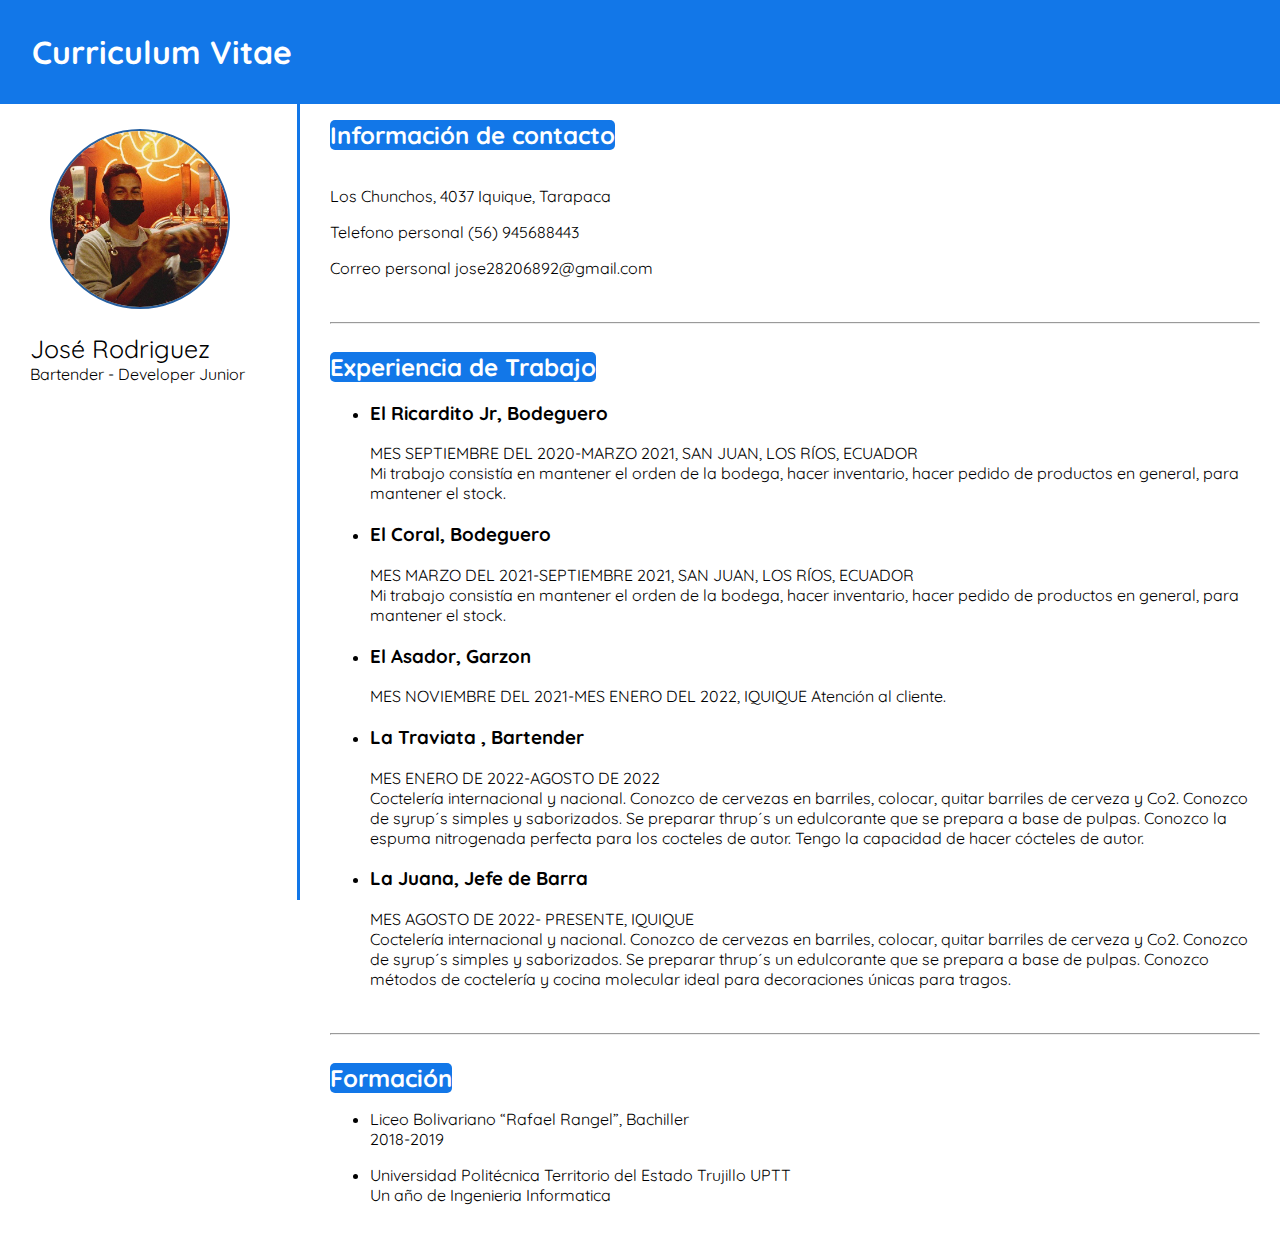
<file: Pagina Personal de Presentacion/index.html>
<!DOCTYPE html>
<html lang="es">
    <head>
        <meta charset="UTF-8">
        <meta name="viewport" content="width=device-width, initial-scale=1.0">
        <title class="title">Presentacion Personal</title>
        <link rel="stylesheet" href="./CSS/styles.css">
        <link rel="preconnect" href="https://fonts.googleapis.com">
        <link rel="preconnect" href="https://fonts.gstatic.com" crossorigin>
        <link href="https://fonts.googleapis.com/css2?family=Quicksand:wght@300&display=swap" rel="stylesheet">
    </head>
    <!-- Divicion de head y body -->
    <body>
        <h1 class="line-top">Curriculum Vitae</h1>
        <nav id="navbar" class="inline">
        </nav>
        <!-- Genera problemas <div> -->
                <img class="avatar" src="./image/Perfil.png" alt="Imagen de Usuario">
                <br>
                <br>
                <p id="name">José Rodriguez</p>
                <br>
                <p id="habilidades"> Bartender - Developer Junior</p>
        <!-- Divicion de Avatar y nombre -->
        <main class="a-info" id="a-info">
                <div class="info">
                    <h2 class="inline" id="titulos">Información de contacto</h2>
                    <br>  
                    <br>
                    <p class="block" id="separador">Los Chunchos, 4037
                        Iquique, Tarapaca
                    </p>
                    <p   class="block">
                    Telefono personal (56) 945688443
                    </p>
                    <p class="block">
                        Correo personal jose28206892@gmail.com
                    </p>
                    <br>
                    <hr>
                    <br>
                </div>
                <!-- Div -->
                <section>
                <div class="separador" class="Experiencia">
                    <h2 class="inline" id="titulos">Experiencia de Trabajo</h2>
                    <ul>
                        <li><h3>El Ricardito Jr, Bodeguero </h3>
                            MES SEPTIEMBRE DEL 2020-MARZO 2021, SAN JUAN, LOS RÍOS, ECUADOR<br>
                            Mi trabajo consistía en mantener el orden de la bodega, hacer inventario,
                            hacer pedido de productos en general, para mantener el stock.
                        </li>
                        <li><h3>El Coral, Bodeguero</h3> 
                            MES MARZO DEL 2021-SEPTIEMBRE 2021, SAN JUAN, LOS RÍOS, ECUADOR<br>
                            Mi trabajo consistía en mantener el orden de la bodega, hacer inventario,
                            hacer pedido de productos en general, para mantener el stock.
                        </li>
                        <li><h3>El Asador, Garzon</h3>
                            MES NOVIEMBRE DEL 2021-MES ENERO DEL 2022, IQUIQUE 
                            Atención al cliente.
                        </li>
                        <li><h3>La Traviata , Bartender</h3>
                            MES ENERO DE 2022-AGOSTO DE 2022<br>
                            Coctelería internacional y nacional.
                            Conozco de cervezas en barriles, colocar, quitar barriles de cerveza y Co2.
                            Conozco de syrup´s simples y saborizados.
                            Se preparar thrup´s un edulcorante que se prepara a base de pulpas.
                            Conozco la espuma nitrogenada perfecta para los cocteles de autor.
                            Tengo la capacidad de hacer cócteles de autor.
                        </li>
                        <li><h3>La Juana, Jefe de Barra</h3>
                            MES AGOSTO DE 2022- PRESENTE, IQUIQUE<br>
                            Coctelería internacional y nacional.
                            Conozco de cervezas en barriles, colocar, quitar barriles de cerveza y Co2.
                            Conozco de syrup´s simples y saborizados.
                            Se preparar thrup´s un edulcorante que se prepara a base de pulpas.
                            Conozco métodos de coctelería y cocina molecular ideal para decoraciones únicas para tragos.
                        </li>
                    </ul>
                </div>
            </section>
            <br>
            <hr>
            <br>
            <section class="estudios">
                <h2 class="inline" id="titulos">Formación</h2>
                <ul>
                    <li>
                        <p>Liceo Bolivariano “Rafael Rangel”, Bachiller<br>
                        2018-2019
                        </p>
                    </li>
                    <li>
                        <p>Universidad Politécnica Territorio del Estado Trujillo  UPTT <br>
                        Un año de Ingenieria Informatica
                        </p>
                    </li>
                </ul>
            </section>
        </main>
    </body>
</html>
</file>
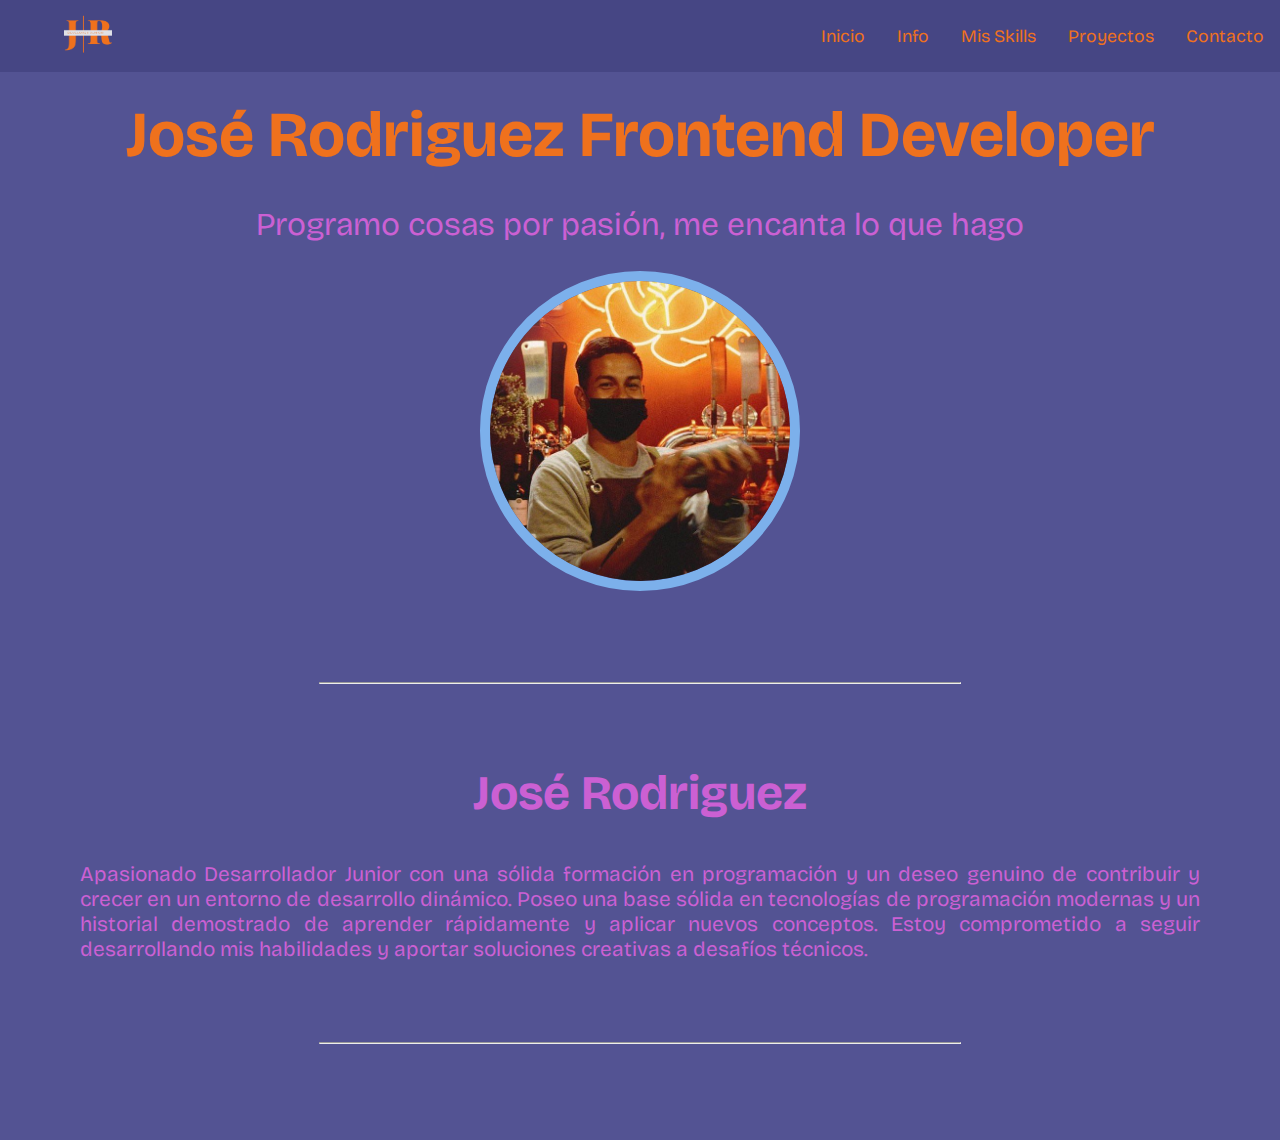
<file: Portafolio/index.html>
<!DOCTYPE html>
<html lang="es">
<head>
    <meta charset="UTF-8">
    <meta name="viewport" content="width=device-width, initial-scale=1.0">
    <title>Portafolio | José Rodriguez</title>
    <link rel="stylesheet" href="CSS/styles.css">
    <meta
    name="description"
    content="Portafolio de José Rodriguez desarrollador">
    <link rel="shortcut icon" href="image/icono.png" />
    <link rel="preconnect" href="https://fonts.googleapis.com">
<link rel="preconnect" href="https://fonts.gstatic.com" crossorigin>
<link href="https://fonts.googleapis.com/css2?family=Bricolage+Grotesque:opsz,wght@10..48,200;10..48,400;10..48,700&family=Montserrat:ital,wght@0,400;0,500;0,700;1,100&display=swap" rel="stylesheet">
</head>
<body>
    <header id="navbar">
        <img id="isotipo" src="image/isotipo.png" alt="Una letra J y una letra R con un texto que cruza y dice developer junior">
        <div id="header-link">
            <a href="#Welcome-section">Inicio</a>
            <a href="#Info">Info</a>
            <a href="#Skills">Mis Skills</a>
            <a href="#Projets">Proyectos</a>
            <a href="#Contacto">Contacto</a>
        </div>
    </header>
    <main>
        <section id="Welcome-section">
            <h1>José Rodriguez Frontend Developer</h1>
            <p>Programo cosas por pasión, me encanta lo que hago</p>
                <img id="photo" src="image/photo.png" width="300" height="300" alt="Foto de Jose Rodriguez">
            
        </section>
        <hr>
        <section id="Info">
            <div id="info-p">
               <h2>José Rodriguez</h2>
               <p>Apasionado Desarrollador Junior con una sólida formación en programación y un deseo genuino de contribuir y crecer en un entorno de desarrollo dinámico. Poseo una base sólida en tecnologías de programación modernas y un historial demostrado de aprender rápidamente y aplicar nuevos conceptos. Estoy comprometido a seguir desarrollando mis habilidades y aportar soluciones creativas a desafíos técnicos.</p>
            </div>
        </section>
        <hr>
        <section id="Skills">
            <div></div>
            <div></div>
            <div></div>
        </section>
    </main>
</body>
</html>
</file>
<file: Pagina Personal de Presentacion/CSS/styles.css>
* {
    font-family: 'Quicksand', sans-serif;
    box-sizing: border-box;
}

.title {
    visibility: hidden;
}

body {
    margin: 0;
}

.avatar {
    margin-left: 50px;
    margin-top: 25px;
    border-radius: 50%;
    width: 180px;
    height: 180px;
    border: 2px #2760A0 solid;
}

#name {
    font-size: 25px;
    /* margin: 0; */
}

.inline {
    display: inline;
}

.block {
    display: block;
}

/* .container {
    margin-left: 50px;
    margin-top: 140px;
} */

.line-top {
    background-color: #1277E8;
    color: #fff;
    padding: 32px;
    margin: 0;
}

#navbar {
    position: fixed;
    min-width: 290px;
    top: 0;
    left: 0px;
    width: 300px;
    height: 100%;
    border-right: solid;
    border-color: #1277E8;
}

#a-info {
    position: absolute;
    margin-left: 310px;
    padding: 20px;
    top: 100px;
    
}

#titulos {
    background-color: #1277E8;
    border-radius: 5px;
    color:#fff;
    border: 5px;
}

#name, #habilidades {
    margin-left: 30px;
    margin-right: 0;
    max-width: 250px;
    padding: 0;
    display: inline;
}
</file>
<file: Portafolio/CSS/styles.css>
/*          fuentes que se utilizaran                       */
/*          font-family: 'Bricolage Grotesque', sans-serif;
            font-family: 'Montserrat', sans-serif;               */



/* Colores en variables que se usan en la pagina*/
:root {
    /* --colorBackground: #E0E1E6;
    --colorBackground2: #CDCDD4; */
    --colorBackground2: #464684;
    --colorBackground: #535393;
    --color: #129C09;
    --color2: #52C8E6;
    --color3: #7CB0EB;
    --color4: #CB60D3;
    --color5: #EF711D;
    --color6: #F37D7D;

}
body {
    margin: 0;
    font-family: 'Bricolage Grotesque', sans-serif;
    font-size: 1.1rem;
    background-color: var(--colorBackground);
}


header {
    background-color: var(--colorBackground2);
    display: flex;
    justify-content: space-between;
    position: fixed;
    align-items: center;
    height: 4.5rem;
    width: 100%;
}

img#isotipo {
    width: 3rem;
    height: 3rem;
    display: flex;
    padding: 1rem 1rem 1rem 4rem;
}

header > div {
    display: flex;
    justify-content: flex-end;
}

header > div > a {
    padding: 1rem;
    text-decoration: none;
    color: var(--color5);
}

/* ********* hasta acá el header **********     */
    
section#Welcome-section {
    display: flex;
    flex-wrap: nowrap;
    flex-direction: column;
    align-items: center;
    color: var(--color3);
    padding: 5rem;
    padding-bottom: 0;
}

section > img {
    margin: 0.7rem;
    border-radius: 50%;
    border: solid 10px;
}

section > h1 {
    font-size: 4rem;
    margin-top: 1rem;
    margin-bottom: 1rem;
    color: var(--color5);
}

section > p {
    font-size: 2rem;
    margin-top: 1rem;
    margin-bottom: 1rem;
    color: var(--color4);
}

/* ********************hasta acá el welcome ******************* */

hr {
    width: 50%;
    margin-top: 5rem;
}

div#info-p {
    justify-content: center;
    text-align: center;
    margin-top: 5rem;
    margin-bottom: 5rem;
    color: var(--color4);
    font-size: 2rem;
}

div#info-p > p {
    margin-left: 5rem;
    margin-right: 5rem;
    text-align:justify;
    font-size: 1.3rem;
}

/* ********************hasta acá Info ******************* */
section#Skills {
    display: grid;
    margin-top: 3rem;
    margin-bottom: 3rem;
}
</file>
